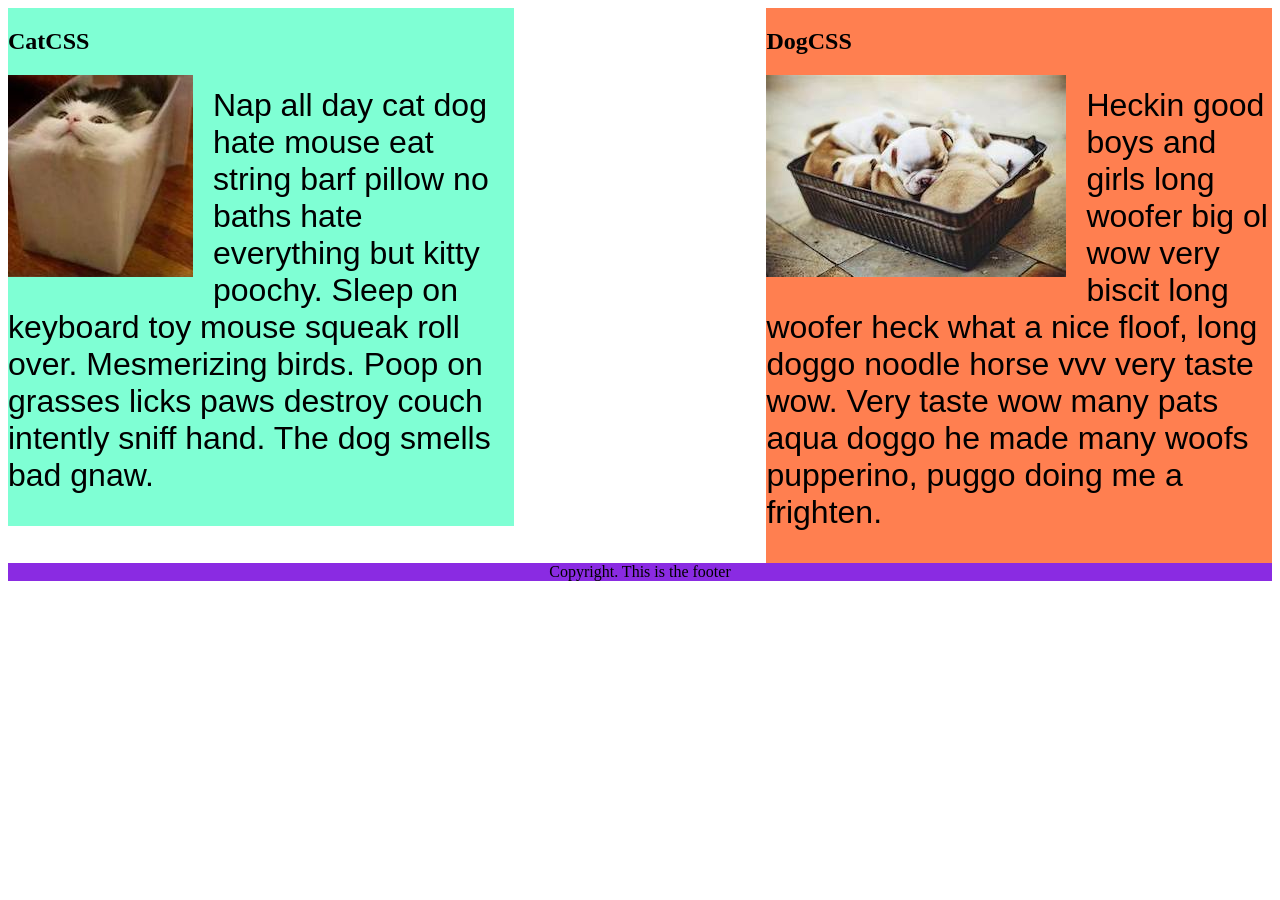
<file: CSS/Advanced CSS/8.1 CSS Float/index.html>
<!DOCTYPE html>
<html lang="en">

<!-- TODO
1. Make both paragraph elements wrap around the image.
2. Use Float to move the cat div to the left and the dog div to the right.
3. Use clear to make the footer go below both the cat and dog div. -->

<head>
  <meta charset="UTF-8">
  <title>CSS Float</title>
  <style>
    div {
      display: inline-block;
      width: 40%;
    }

    p {
      font-size: 2em;
    }

    .cat {
      background-color: aquamarine;
      float: left;
    }

    .dog {
      background-color: coral;
      float: right;
    }

    footer {
      text-align: center;
      background-color: blueviolet;
    }
    img {
   
      float: left;
      margin-right: 20px;
    }

    footer {
      clear: both;
    }

    p{

     font-family: 'Trebuchet MS', 'Lucida Sans Unicode', 'Lucida Grande', 'Lucida Sans', Arial, sans-serif
    }
  </style>
</head>

<body>
  <div class="cat">
    <h2>CatCSS</h2>

    <img src="cat.jpeg" alt="cat in a box" />
    <p class="first-paragraph">Nap all day cat dog hate mouse eat string barf pillow no baths hate everything but kitty
      poochy. Sleep on keyboard
      toy
      mouse squeak roll over. Mesmerizing birds. Poop on grasses licks paws destroy couch intently sniff hand. The dog
      smells
      bad gnaw.</p>
  </div>

  <div class="dog">
    <h2>DogCSS</h2>
    <img src="dog.jpeg" alt="dogs in a box" />
    <p class="second-paragraph">Heckin good boys and girls long woofer big ol wow very biscit long woofer heck what a
      nice
      floof, long doggo noodle
      horse vvv very taste wow. Very taste wow many pats aqua doggo he made many woofs pupperino, puggo doing me a
      frighten.</p>
  </div>

  <footer>Copyright. This is the footer</footer>
</body>

</html>
</file>
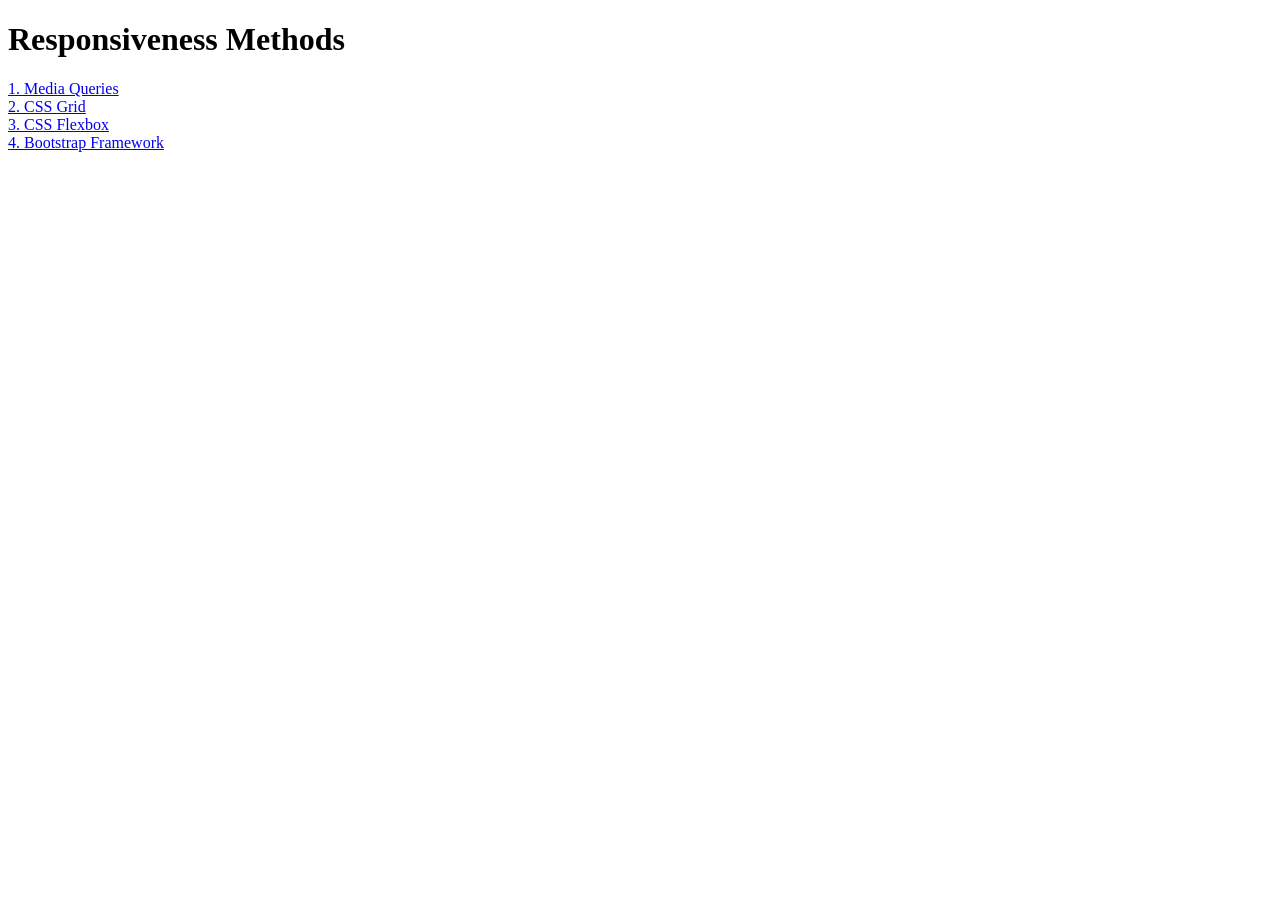
<file: CSS/Advanced CSS/8.2 Responsiveness/index.html>
<!DOCTYPE html>
<html lang="en">

<head>
  <meta charset="UTF-8">
  <meta name="viewport" content="width=device-width, initial-scale=1.0">
  <title>Responsiveness</title>
  <style>
    a {
      display: block;
    }
  </style>
</head>

<body>
  <h1>Responsiveness Methods</h1>
  <a href="./media-query.html">1. Media Queries</a>
  <a href="./grid.html">2. CSS Grid</a>
  <a href="./flexbox.html">3. CSS Flexbox</a>
  <a href="./bootstrap.html">4. Bootstrap Framework</a>
</body>

</html>
</file>
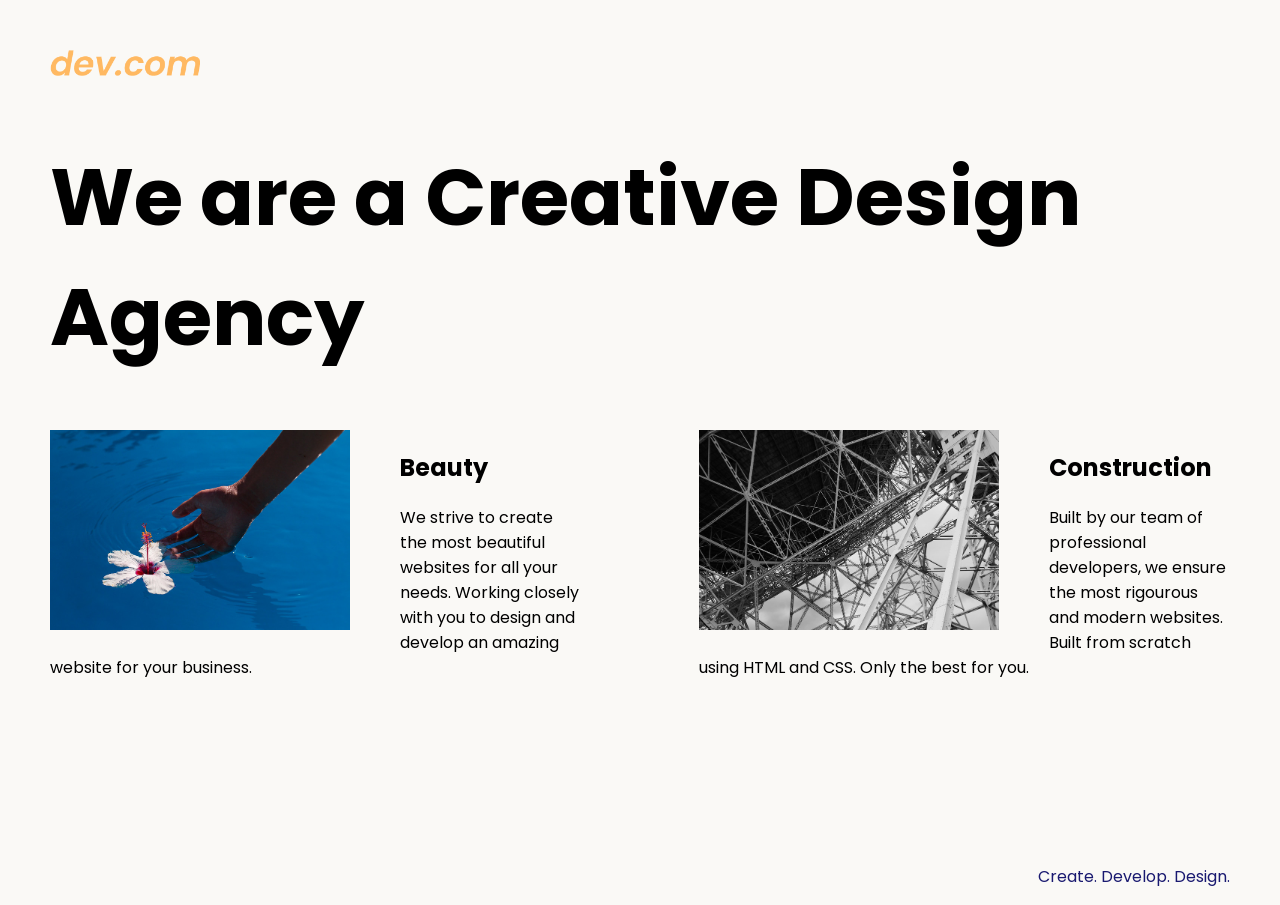
<file: CSS/Advanced CSS/8.4 Web Design Agency Project/index.html>
<!DOCTYPE html>
<html lang="en">

<head>
  <meta charset="UTF-8">
  <meta name="viewport" content="width=device-width, initial-scale=1.0">
  <title>Agency</title>
  <link rel="stylesheet" href="./style.css">
  <link rel="preconnect" href="https://fonts.googleapis.com">
  <link rel="preconnect" href="https://fonts.gstatic.com" crossorigin>
  <link href="https://fonts.googleapis.com/css2?family=Poppins:wght@400;700&display=swap" rel="stylesheet">
</head>

<body>
  <div class="main">
    <img class="logo" src="./assets/images/logo.png" alt="logo">
    <h1>We are a <span>Creative</span> Design Agency</h1>
    <div class="left card"><img class="tile-image" src="./assets/images/beautiful.jpg" alt="hand and flower in water">
      <h2 class="card-title">Beauty</h2>
      <p class="card-text">We strive to create the most beautiful websites for all your needs. Working closely with you
        to
        design and
        develop an amazing website for your business.</p>
    </div>

    <div class="right card"><img class="tile-image" src="./assets/images/construction.jpg" alt="metal structure">
      <h2 class="card-title">Construction</h2>
      <p>Built by our team of professional developers, we ensure the most rigourous and modern websites. Built from
        scratch using HTML and CSS. Only the best for you.</p>
    </div>

  </div>
  <footer>
    <p>Create. Develop. Design.</p>
  </footer>
</body>

</html>
</file>
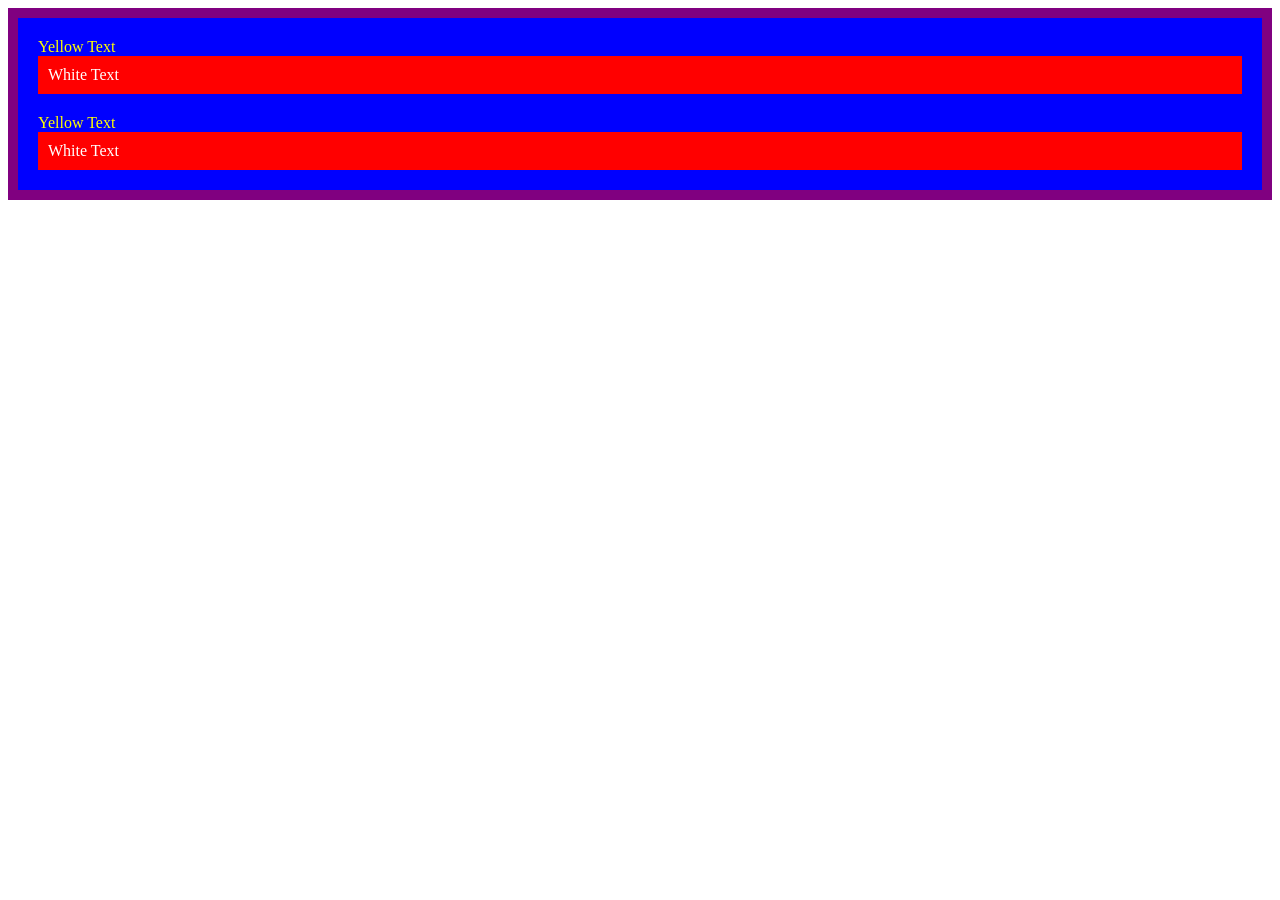
<file: CSS/Intermediate CSS/7.0+CSS+Cascade/index.html>
<!DOCTYPE html>
<html lang="en">

<head>
  <meta charset="UTF-8">
  <title>CSS Cascade</title>
  <link rel="stylesheet" href="./style.css">
</head>

<body>
  <div id="outer-box" class="box">
    <div class="box">
      <p>Yellow Text</p>
      <div class="box inner-box">
        <p class="white-text">White Text</p>
      </div>
    </div>
    <div class="box">
      <p>Yellow Text</p>
      <div class="box inner-box">
        <p class="white-text">White Text</p>
      </div>
    </div>
  </div>
</body>

</html>
</file>
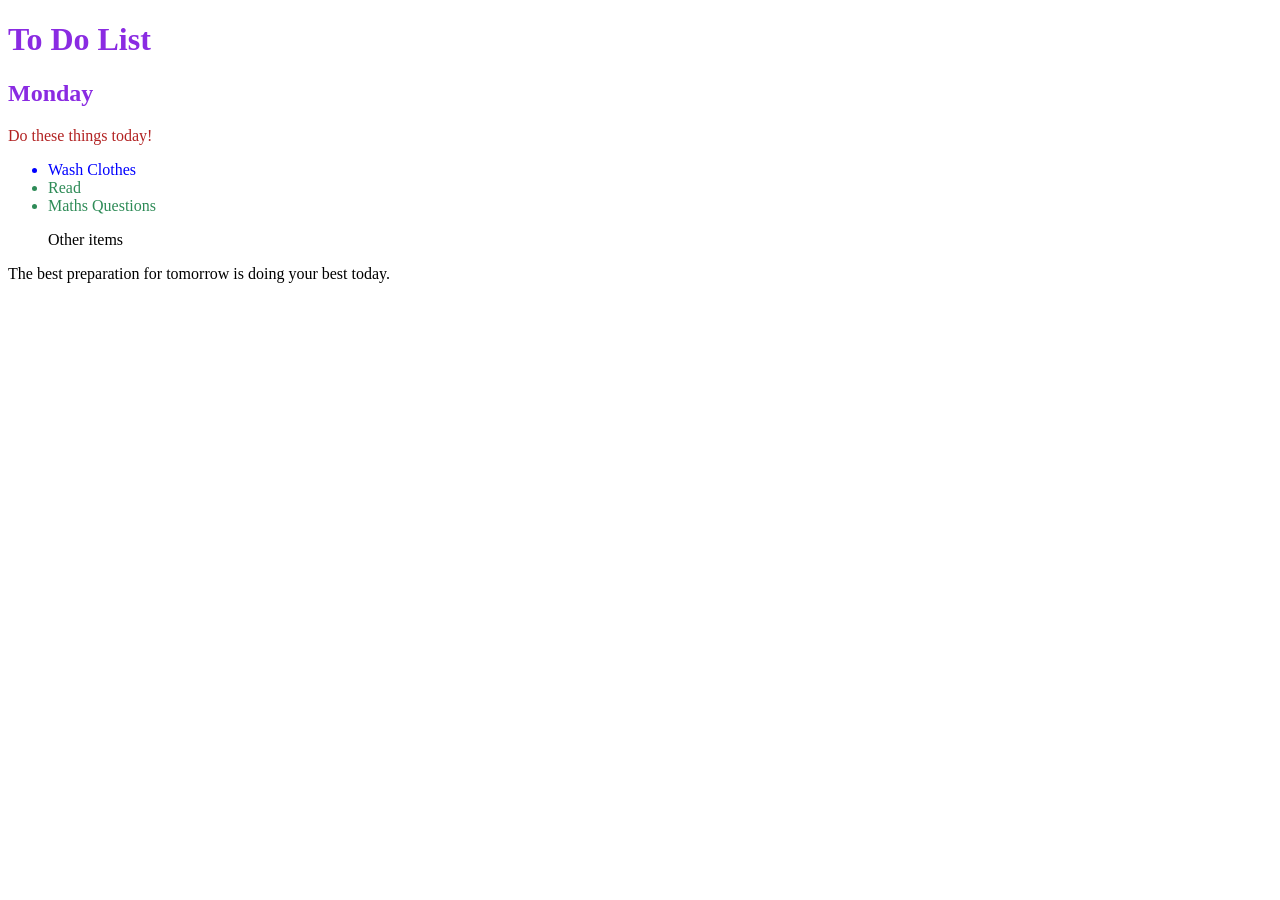
<file: CSS/Intermediate CSS/7.1 Combining Selectors/index.html>
<!DOCTYPE html>
<html lang="en">

<head>
  <meta charset="UTF-8">
  <title>Combining CSS Selectors</title>
  <link rel="stylesheet" href="./style.css">
</head>

<!-- Don't change any of the HTML code! -->

<body>
  <h1>To Do List</h1>
  <h2>Monday</h2>
  <div class="box">
    <p class="done">Do these things today!</p>
    <ul class="list">
      <li>Wash Clothes</li>
      <li class="done">Read</li>
      <li class="done">Maths Questions</li>
    </ul>
  </div>

  <ul>
    <p class="done">Other items</p>
  </ul>
  <p>The best preparation for tomorrow is doing your best today.</p>

</body>

</html>
</file>
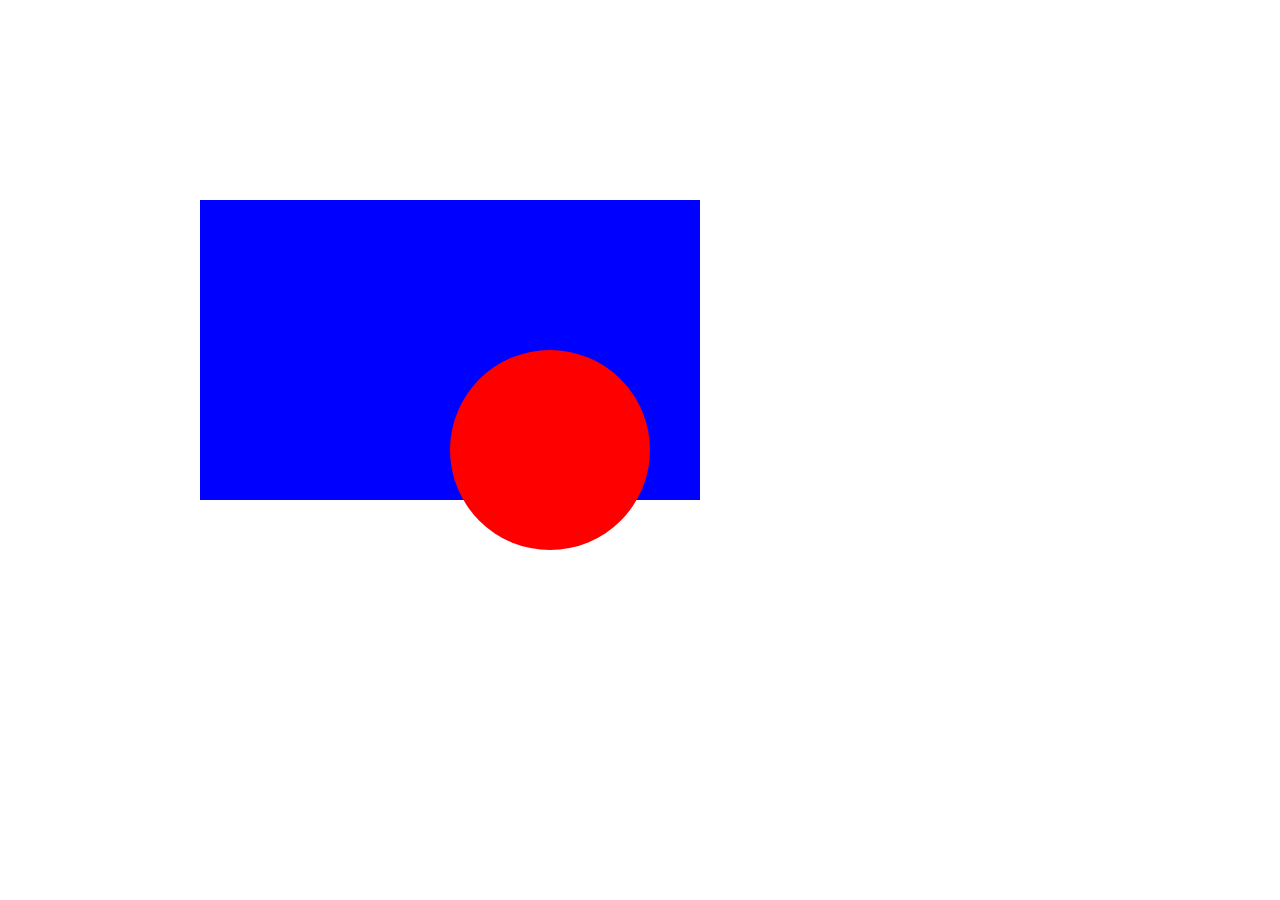
<file: CSS/Intermediate CSS/7.2 CSS Positioning/index.html>
<!DOCTYPE html>
<html>

<head>
  <title>CSS Positioning Exercise</title>
  <style>
    /* Write your code here */

  .blue-box {
    width: 500px;
    height: 300px;
    background-color: blue;
    position: absolute;
    top: 200px;
    left: 200px;}

    .red-circle {
    width: 200px;
    height: 200px;
    background-color: red;
    border-radius: 50%;
    position: relative;
    top: 150px;
    left: 250px;
  }
  </style>
</head>

<body>
  <div class="blue-box">
    <div class="red-circle">
    </div>
  </div>

</body>

</html>
</file>
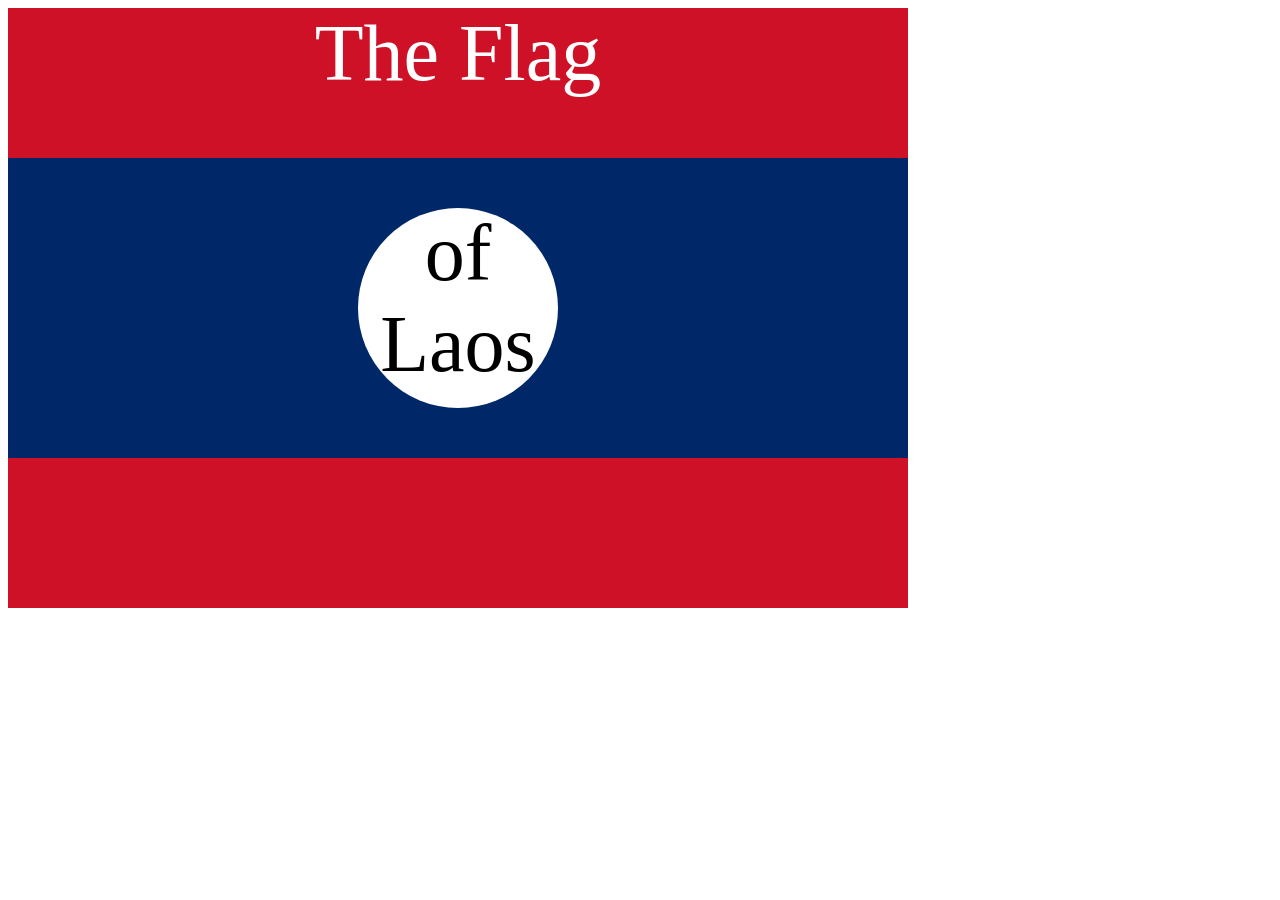
<file: CSS/Intermediate CSS/7.3 CSS Flag Project/index.html>
<!DOCTYPE html>
<html lang="en">

<head>
  <meta charset="UTF-8">
  <title>CSS Flag Project</title>
  <style>
    /* Write your CSS Code here */
    
    /*Red rectangle*/
    .flag{
      width: 900px;
      height: 600px;
      background-color: #CE1126;
      position: relative;
    }
     /*Blue rectangle*/
    .flag > div{
      width: 100%;
      height: 300px;
      background-color: #002868;
      position: absolute;
      top: 150px;
    }
    .flag > div > div{
      width: 200px;
      height: 200px;
      background-color: #FFFFFF;
      border-radius: 50%;
      position: relative;
      top: 50px;
      left: 350px;
    }
    
    p{
      margin: 0;
      font-size: 5rem;
      text-align: center;
      color: white;
    }

    .flag > div > div > p{
      color: black;
    }
    
  </style>
</head>

<!-- 
  IMPORTANT! Do not change any HTML
Don't add any classes/ids/elements 
Use what you know about combining selectors 
and CSS specificity instead.
Hint 1: The flag is 900px by 600px and the circle is 200px by 200px.
Hint 2: You can use CSS inspection to get the colors from
https://appbrewery.github.io/flag-of-laos/
-->

<body>
  <div class="flag">
    <p>The Flag</p>
    <div>
      <div>
        <p>of Laos</p>
      </div>
    </div>
  </div>
</body>

</html>
</file>
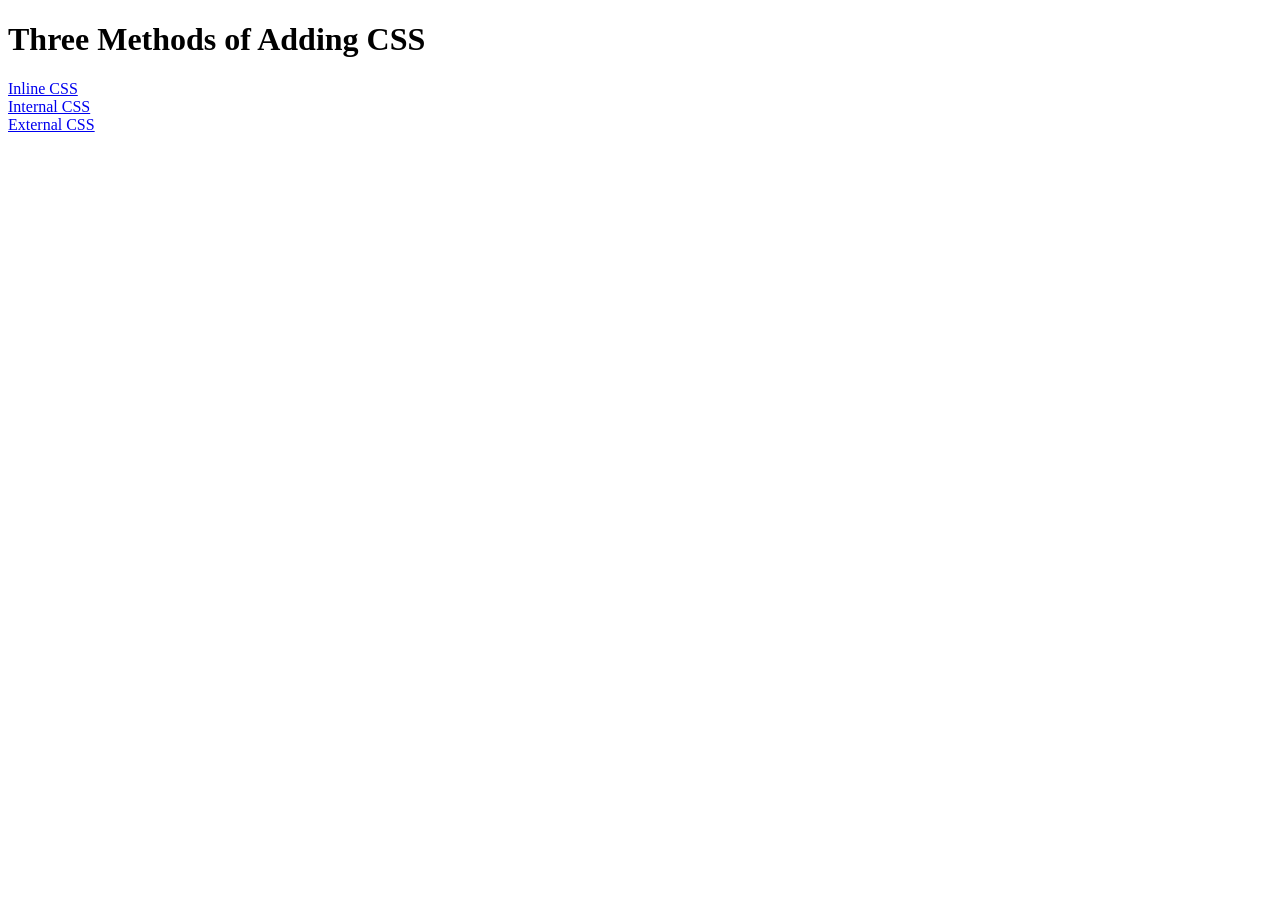
<file: CSS/StarterCSS/5.1. Adding CSS/index.html>
<!DOCTYPE html>
<html lang="en">

<head>
  <meta charset="UTF-8">
  <title>Adding CSS</title>
</head>

<body>
  <h1>Three Methods of Adding CSS</h1>
  <a href="inline.html">Inline CSS</a><br>
  <a href="internal.html">Internal CSS</a><br>
  <a href="external.html">External CSS</a>

</body>

</html>
</file>
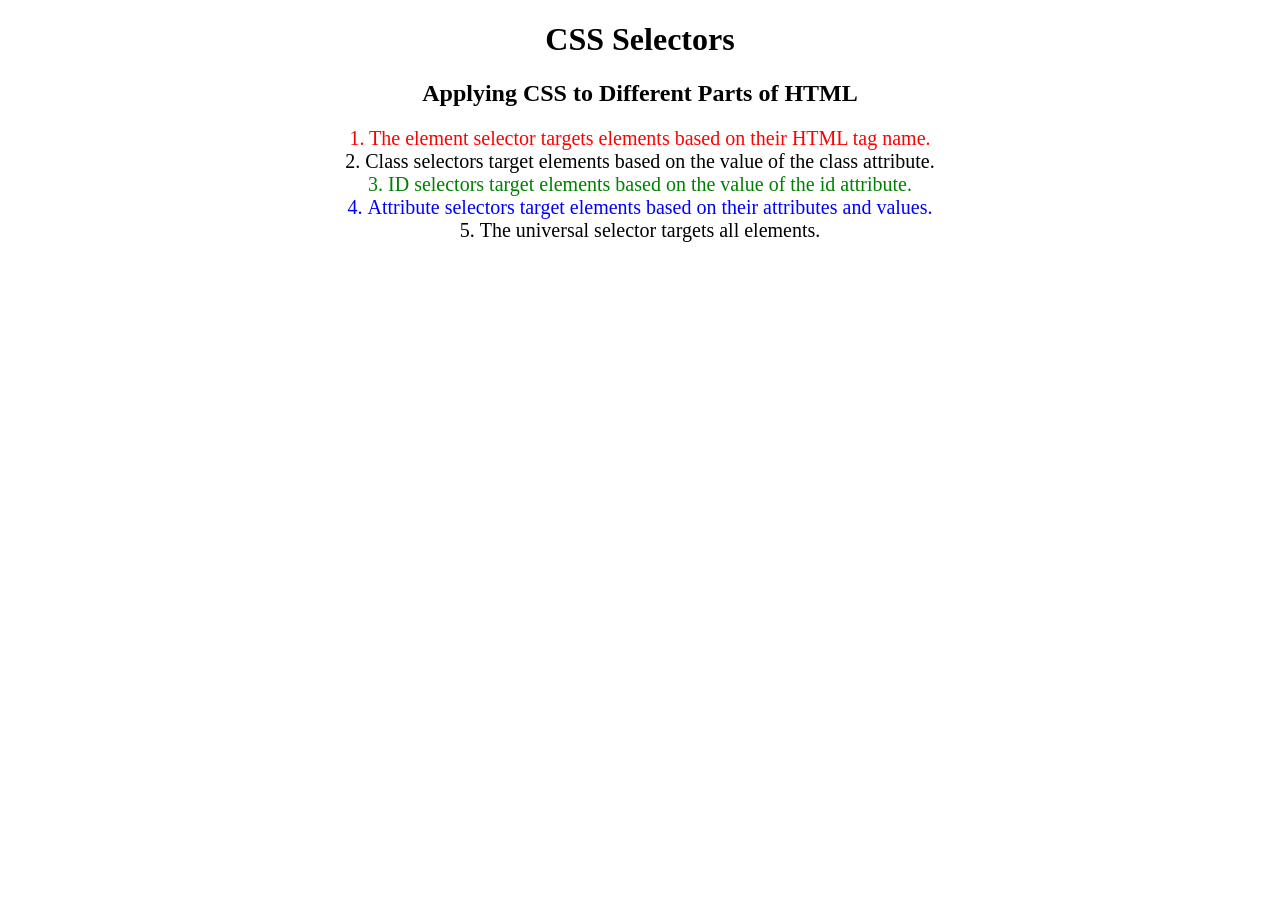
<file: CSS/StarterCSS/5.3 CSS Selectors/index.html>
<!DOCTYPE html>
<html lang="en">

<head>
  <meta charset="UTF-8">
  <title>CSS Selectors</title>
  <link rel="stylesheet" href="./style.css" />
</head>

<body>
  <h1>CSS Selectors</h1>
  <h2>Applying CSS to Different Parts of HTML</h2>
  <!-- TODO 1: Set the CSS for all paragraph tags to "color: red" -->
  <p class="note">1. The element selector targets elements based on their HTML tag name.</p>

  <ol>
    <!-- TODO 2: Set the CSS for all elements with a class of "note" to "font-size: 20px" -->
    <li class="note" value="2">Class selectors target elements based on the value of the class attribute.</li>

    <!-- TODO 3: Set the CSS for the element with an id of "id-selector-demo" to "color: green" -->
    <li class="note" id="id-selector-demo" value="3">ID selectors target elements based on the value of the id
      attribute.</li>

    <!-- TODO 4: Set the CSS for the li elements that have the "value" attribute set to "4" to have "color: blue" -->
    <li class="note" value="4">Attribute selectors target elements based on their attributes and values.</li>

    <!-- TODO 5: Set all elements to have "text-align: center" -->
    <li class="note" value="5">The universal selector targets all elements.</li>
  </ol>
</body>

</html>
</file>
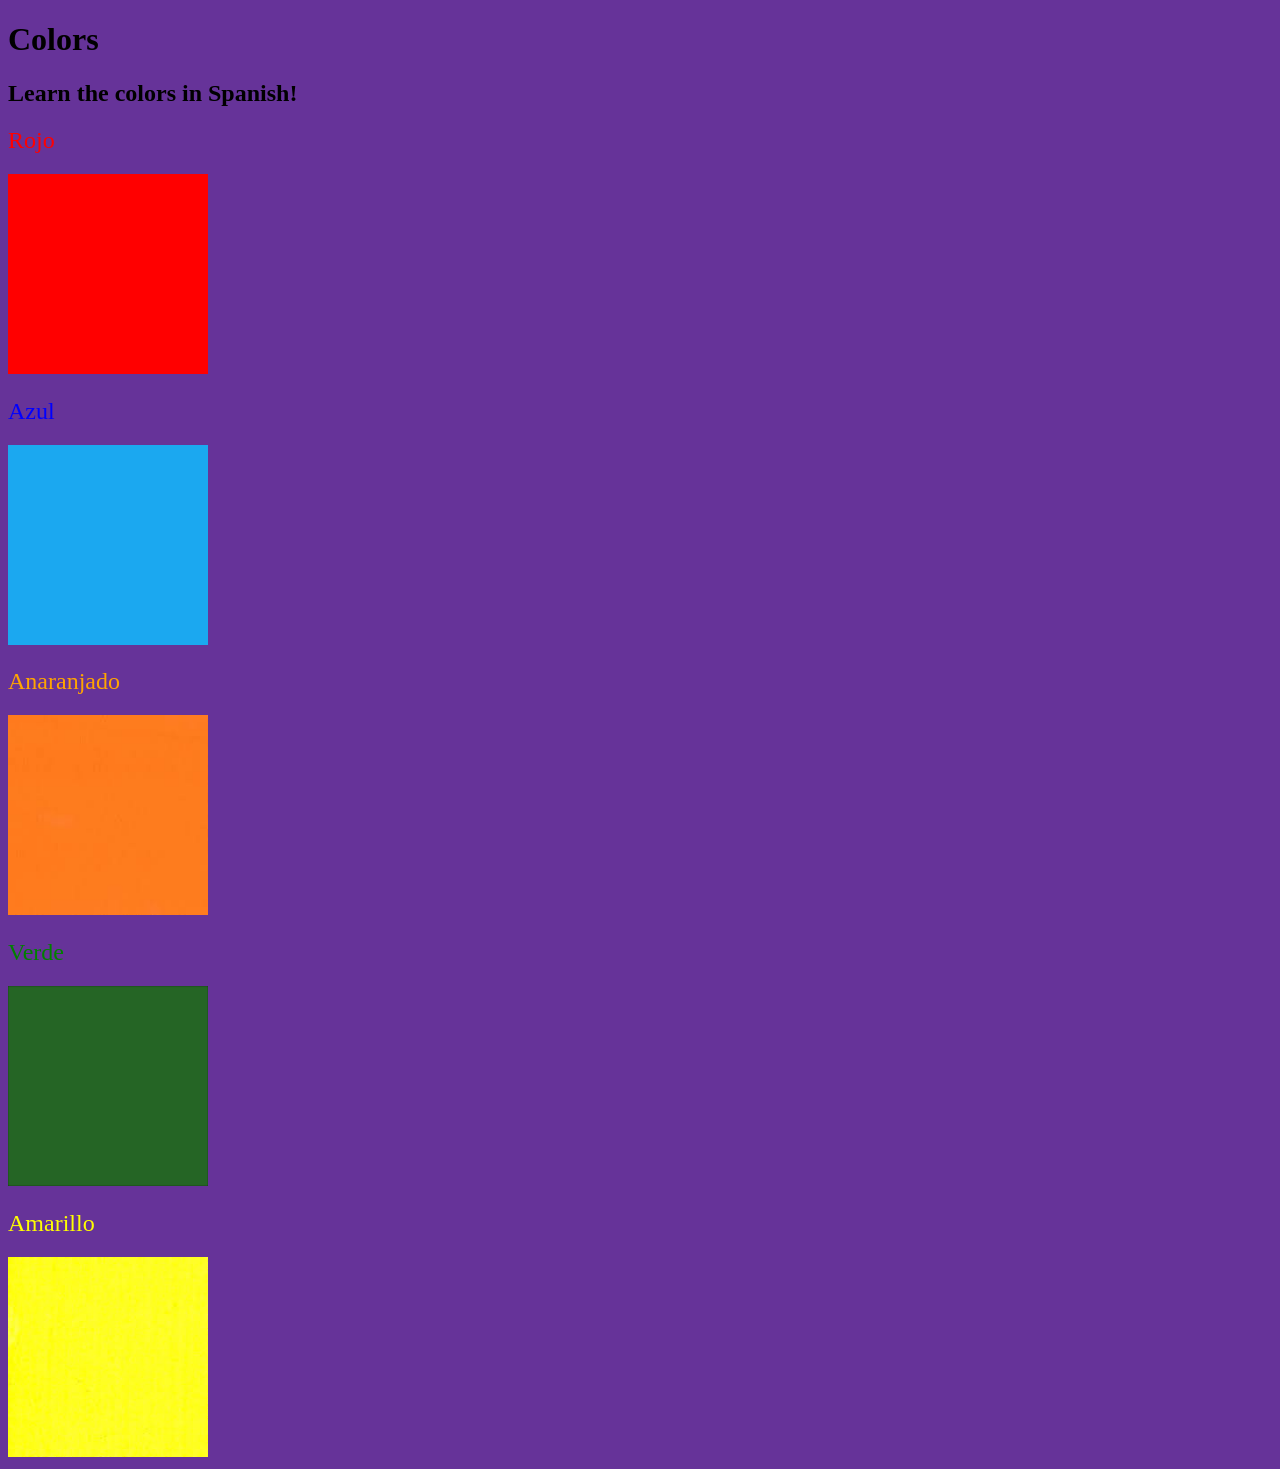
<file: CSS/StarterCSS/5.4+Color+Vocab+Project/index.html>
<!DOCTYPE html>
<html lang="en">
  <head>
    <meta charset="UTF-8" />
    <title>Spanish Vocabulary</title>
    <link rel="stylesheet" href="./style.css" />
  </head>

  <body>
    <h1>Colors</h1>
    <h2>Learn the colors in Spanish!</h2>
    <h2 class="color-title" id="red">Rojo</h2>
    <img src="./assets/images/red.png" alt="red" />

    <h2 class="color-title" id="blue">Azul</h2>
    <img src="./assets/images/blue.png" alt="blue" />

    <h2 class="color-title" id="orange">Anaranjado</h2>
    <img src="./assets/images/orange.png" alt="orange" />

    <h2 class="color-title" id="green">Verde</h2>
    <img src="./assets/images/green.png" alt="green" />

    <h2 class="color-title" id="yellow">Amarillo</h2>
    <img src="./assets/images/yellow.png" alt="yellow" />
  </body>
</html>

<!-- 
TODOs
IMPORTANT: You should not need to make ANY CHANGES to index.html
All code should be written in your CSS file.

1. Create a CSS file and incorporate it as an external stylesheet.
2. Use CSS to style each of the color titles to meaning. 
Hint: Use the id to help if you don't know the words in spanish.
3. Use CSS to change all the color titles to have "font-weight: normal;"
4. Use CSS (not HTML) to make all the images 200px heigh and 200px wide. 
Hint: 
https://developer.mozilla.org/en-US/docs/Web/CSS/height
https://developer.mozilla.org/en-US/docs/Web/CSS/width
-->
</file>
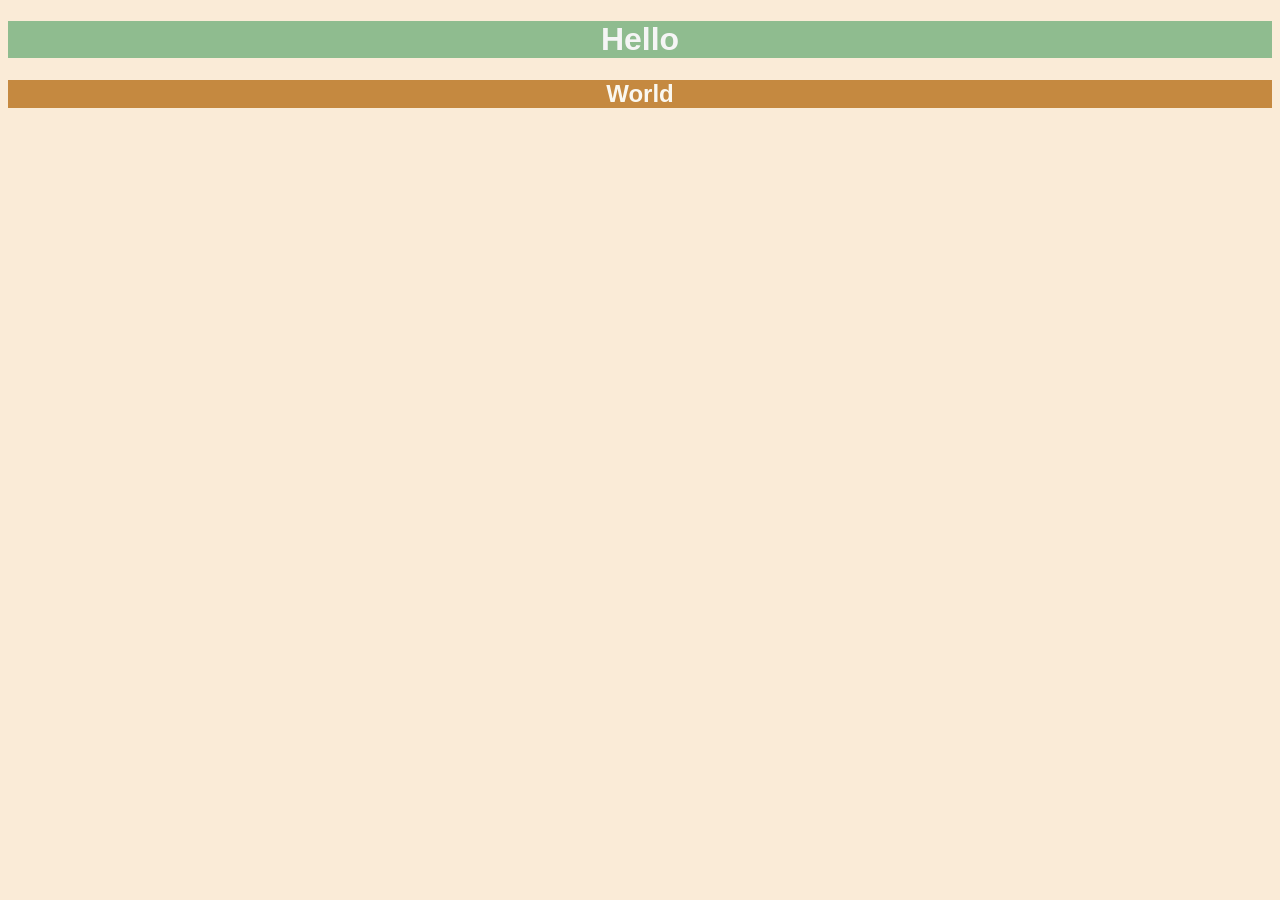
<file: CSS/StarterCSS/6.0 CSS Colors/index.html>
<!DOCTYPE html>
<html lang="en">

<head>
  <meta charset="UTF-8">
  <title>Colors</title>
  <style>
    html {
      background-color: antiquewhite;
    }
    h1 {
      color: whitesmoke;
      background-color: darkseagreen;
    }
    h2 {
      color: #FAF8F1;
      background-color: #C58940;
    }
    html, h1, h2 {
      text-align: center;
      font-family: Arial, sans-serif;
    }
  </style>
</head>

<body>
  <h1>Hello</h1>
  <h2>World</h2>
</body>

</html>
</file>
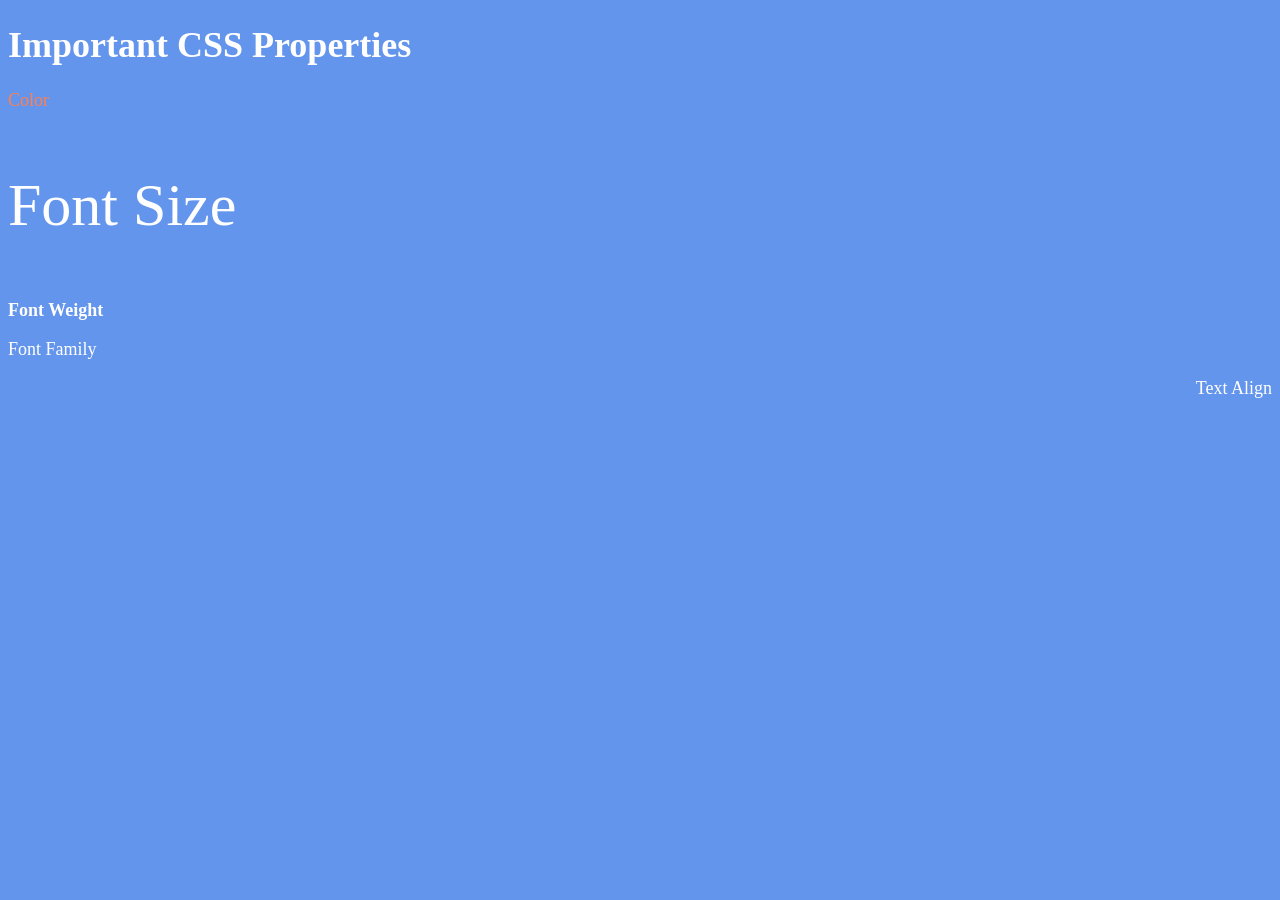
<file: CSS/StarterCSS/6.1+Font+Properties/index.html>
<!DOCTYPE html>
<html lang="en">

<head>
  <meta charset="UTF-8">
  <title>CSS Properties</title>
  <style>
    body {
      background-color: cornflowerblue;
      color: white;
      font-size: 18px;
    }

    /* Don't change the CSS above, add Your CSS below */
    #color {
      color: coral;
    }

    #font_size {
      font-size: 2rem;
    }
    #font_weight {
      font-weight: 900;
    }
    #font_family {
      font-family: 'Caveat', cursive;
    }

    #texto{
      text-align: right;
    }

    html {
      font-size: 30px;
    }
  </style>
</head>

<body>
  <h1>Important CSS Properties</h1>
  <p id="color">Color</p>
  <p id="font_size">Font Size</p>
  <p id="font_weight">Font Weight</p>
  <p id="font_family">Font Family</p>
  <p id="texto">Text Align</p>

  <!-- TODOs
  1. Change the color of <p>Color</p> to "coral" color.
  2. Change the font size of <p>Font Size</p> to 2X the size of the root font size.
  3. Change the font weight of <p>Font Weight</p> to 900.
  4. Change the font family of <p>Font Family</p> to the Google font Caveat with regular (400) font weight.
  Link: https://fonts.google.com/specimen/Caveat
  5. Change the <p>Text Align</p> to right align.
  6. Change the the root (html element) font size to 30px -->
</body>

</html>
</file>
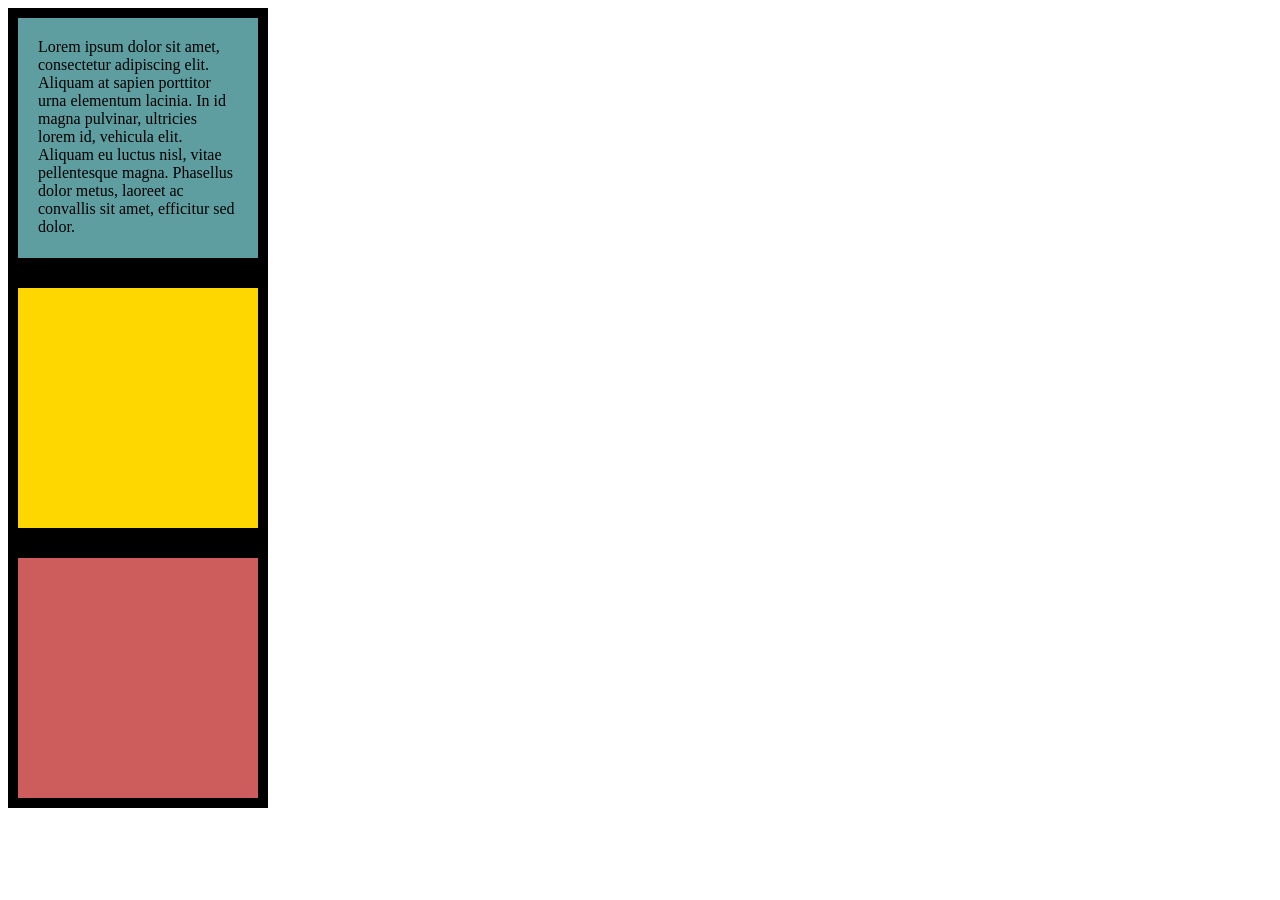
<file: CSS/StarterCSS/6.3 CSS Box Model/index.html>
<!DOCTYPE html>
<html lang="en">

<head>
  <meta charset="UTF-8">
  <title>CSS Box Model</title>
  <style>
    /* Write your CSS code here */
    div {
      width: 200px;
      height: 200px;
    }
    #first {
      background-color: cadetblue;
      padding: 20px;
      border: 10px solid black;
    } p {
      margin: 0;
    }
    #second { 
      background-color: gold;
      padding: 20px;
      border: solid black;
      border-width: 20px 10px;
      margin-inline-start : 260;
    }
    
    #third {
      background-color: indianred;
      padding: 20px;
      border: 10px solid black;
      margin-left: 40;
    }


  </style>
</head>

<body>

  <div id="first">
    <p>Lorem ipsum dolor sit amet, consectetur adipiscing elit. Aliquam at sapien porttitor urna elementum lacinia. In
      id magna pulvinar, ultricies lorem id, vehicula elit. Aliquam eu luctus nisl, vitae pellentesque magna. Phasellus
      dolor metus, laoreet ac convallis sit amet, efficitur sed dolor. </p>
  </div>
  <div id="second">

  </div>
  <div id="third">

  </div>
</body>

  <!-- TODOs:
1. Create 3 Boxes using the div element.
2. Set their sizes to 200px heigh by 200px wide.
3. Set different background colors for each of the boxes (I used cadetblue, gold and indianred).
4. Add a paragraph <p> element into the first div and add the following words:
    Lorem ipsum dolor sit amet, consectetur adipiscing elit. Aliquam at sapien porttitor urna elementum lacinia. In
    id magna pulvinar, ultricies lorem id, vehicula elit. Aliquam eu luctus nisl, vitae pellentesque magna. Phasellus
    dolor metus, laoreet ac convallis sit amet, efficitur sed dolor.
5. Set the 1st div to have 20px padding all around with a black 10px border.
6. Fix the style of the <p> element to remove all margins.
Hint: Use the CSS inspector in Chrome.
7. Set the 2nd div to have a 20px border on top and bottom and 10px border left and right. (See goal image)
8. Set the 3rd div to have a 10px border 
9. Set the margins for the divs so that each box corner touches the other. (See the goal image)
-->


</html>
</file>
<file: CSS/Advanced CSS/8.4 Web Design Agency Project/style.css>
body {
  font-family: "Poppins", sans-serif;
  margin: 50px 50px 0 50px;
  background-color: #faf9f6;
  display: flex;
  flex-direction: column;
  min-height: 95vh;
}
.main {
  flex: 1;
}

.logo {
  width: 150px;
}

h1 {
  font-size: 5rem;
}

footer {
  text-align: right;
  color: midnightblue;
}

.tile-image {
  height: 200px;
  float: left;
  margin-right: 50px;
}

.card {
  width: 45%;
}

.left {
  float: left;
}

.right {
  float: right;
}

.creative {
  color: midnightblue;
}

@media (max-width: 680px) {
  .logo {
    width: 100px;
  }

  h1 {
    font-size: 3.5rem;
    text-align: center;
  }

  .card {
    width: 100%;
    display: block;
    margin-bottom: 30px;
    text-align: justify;
  }

  .card img {
    margin-bottom: 10px;
    width: 100%;
    display: inline;
    object-fit: cover;
  }
}
</file>
<file: CSS/Intermediate CSS/7.0+CSS+Cascade/style.css>
/* Don't change the existing CSS. */

.box {
  background-color: blue;
  padding: 10px;
}

#outer-box {
  border: 10px purple solid;
}
.inner-box{
  background-color: red;
  }

.white-text {
  color: white;
}

p {
  color: yellow; 
  margin: 0;
  padding: 0;
}
</file>
<file: CSS/Intermediate CSS/7.1 Combining Selectors/style.css>
/* Write your code here: */
h1, h2 {
    color: blueviolet 
}

.box > .done{
    color: firebrick;
}


.box li{
    color: blue;
}

li.done{
    color: seagreen;
}

ul p.done{
    font-size: 0.5 rem;
}
</file>
<file: CSS/StarterCSS/5.3 CSS Selectors/style.css>
ol {
  margin-left: -40px;
  margin-top: -20px;
  list-style-position: inside;
}

/* Write your CSS below, don't change the rules above. */
p{
  color:red
}

.note{
  font-size:20px;
}

#id-selector-demo{
  color:green;
}

li[value="4"]{
  color: blue;
}

*{
  text-align:center;
}
</file>
<file: CSS/StarterCSS/5.4+Color+Vocab+Project/style.css>
#red{
    color: red;
}

#blue{
    color: blue;
}
#green{
    color: green;
}
#yellow{
    color: yellow;
}

#orange{
    color: orange;
}

h2.color-title{
    font-weight: normal;
}

img{
    width: 200px;
    height: 200px;
}

*{
    background-color: rebeccapurple;
}
</file>
